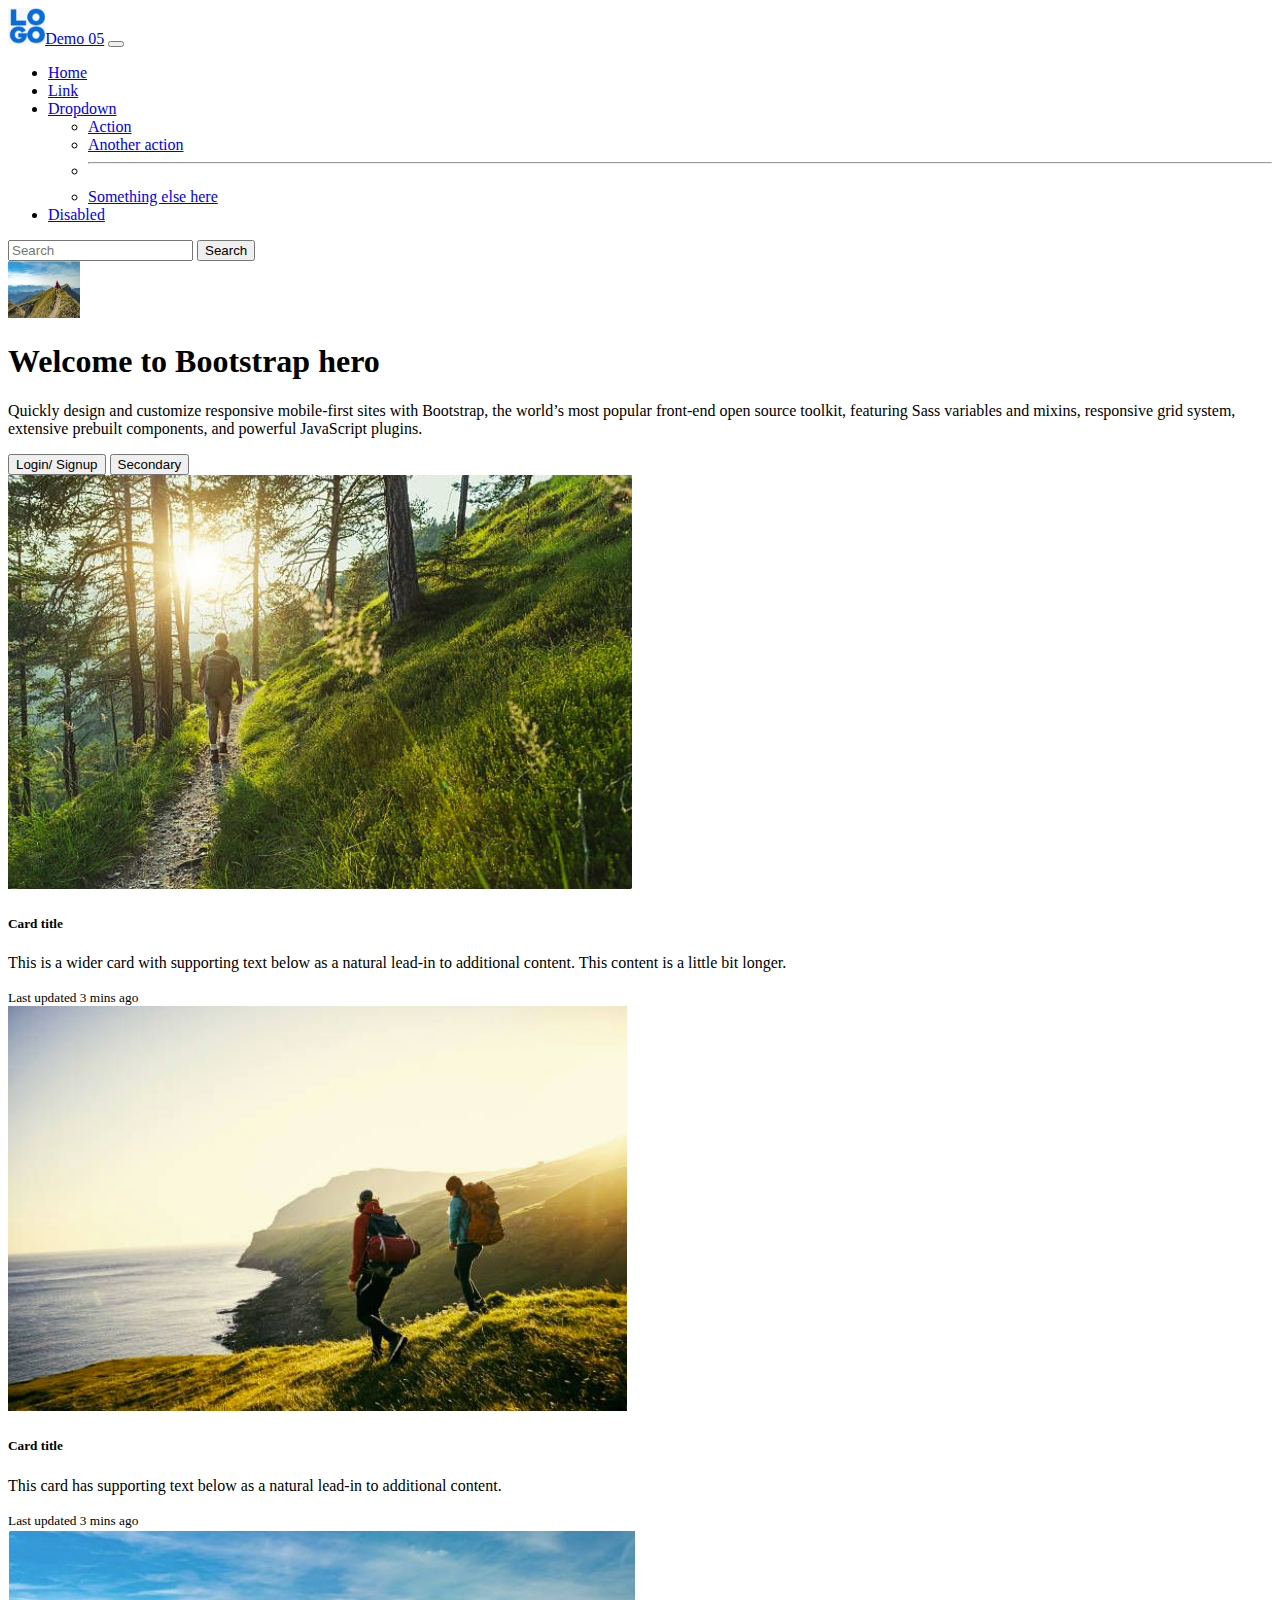
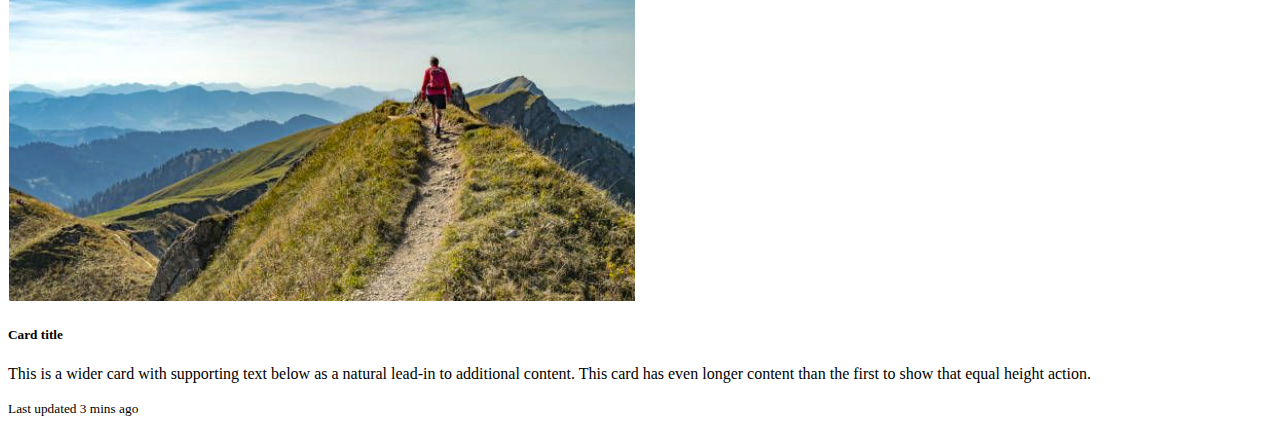
<file: index.html>
<!DOCTYPE html>
<html lang="en">
  <head>
    <title>My BCIT Project</title>
    <meta name="comp1800 template" content="My 1800 App" />

    <!-- Required meta tags -->
    <meta charset="utf-8" />
    <meta name="viewport" content="width=device-width, initial-scale=1" />

    <!-- Bootstrap Library CSS CDN go here -->
    <link
      href="https://cdn.jsdelivr.net/npm/bootstrap@5.3.2/dist/css/bootstrap.min.css"
      rel="stylesheet"
      integrity="sha384-T3c6CoIi6uLrA9TneNEoa7RxnatzjcDSCmG1MXxSR1GAsXEV/Dwwykc2MPK8M2HN"
      crossorigin="anonymous"
    />
    <!-- Boostrap Library JS CDN  go here -->
    <script
      src="https://cdn.jsdelivr.net/npm/bootstrap@5.3.2/dist/js/bootstrap.bundle.min.js"
      integrity="sha384-C6RzsynM9kWDrMNeT87bh95OGNyZPhcTNXj1NW7RuBCsyN/o0jlpcV8Qyq46cDfL"
      crossorigin="anonymous"
    ></script>
    <!-- Other libraries go here -->

    <!-- Link to styles of your own -->
    <!-- <link rel="stylesheet" href="./styles/style.css"> -->
  </head>
  <body>
    <!------------------------------>
    <!-- Your HTML Layout go here -->
    <!------------------------------>
    <!-- Stuff for body goes here -->
    <nav class="navbar navbar-expand-lg navbar-light bg-primary">
      <div class="container-fluid">
        <a class="navbar-brand" href="#">
          <img src="./images/logo.jpg" height="36" />Demo 05</a
        >
        <button
          class="navbar-toggler"
          type="button"
          data-bs-toggle="collapse"
          data-bs-target="#navbarSupportedContent"
          aria-controls="navbarSupportedContent"
          aria-expanded="false"
          aria-label="Toggle navigation"
        >
          <span class="navbar-toggler-icon"></span>
        </button>
        <div class="collapse navbar-collapse" id="navbarSupportedContent">
          <ul class="navbar-nav me-auto mb-2 mb-lg-0">
            <li class="nav-item">
              <a class="nav-link active" aria-current="page" href="#">Home</a>
            </li>
            <li class="nav-item">
              <a class="nav-link" href="#">Link</a>
            </li>
            <li class="nav-item dropdown">
              <a
                class="nav-link dropdown-toggle"
                href="#"
                id="navbarDropdown"
                role="button"
                data-bs-toggle="dropdown"
                aria-expanded="false"
              >
                Dropdown
              </a>
              <ul class="dropdown-menu" aria-labelledby="navbarDropdown">
                <li><a class="dropdown-item" href="#">Action</a></li>
                <li><a class="dropdown-item" href="#">Another action</a></li>
                <li><hr class="dropdown-divider" /></li>
                <li>
                  <a class="dropdown-item" href="#">Something else here</a>
                </li>
              </ul>
            </li>
            <li class="nav-item">
              <a
                class="nav-link disabled"
                href="#"
                tabindex="-1"
                aria-disabled="true"
                >Disabled</a
              >
            </li>
          </ul>
          <form class="d-flex">
            <input
              class="form-control me-2"
              type="search"
              placeholder="Search"
              aria-label="Search"
            />
            <button class="btn btn-outline-success" type="submit">
              Search
            </button>
          </form>
        </div>
      </div>
    </nav>
    <div class="px-4 py-5 my-5 text-center">
      <img
        class="d-block mx-auto mb-4"
        src="images/NV01.jpg"
        alt=""
        width="72"
        height="57"
      />
      <h1 class="display-5 fw-bold">Welcome to Bootstrap hero</h1>
      <div class="col-lg-6 mx-auto">
        <p class="lead mb-4">
          Quickly design and customize responsive mobile-first sites with
          Bootstrap, the world’s most popular front-end open source toolkit,
          featuring Sass variables and mixins, responsive grid system, extensive
          prebuilt components, and powerful JavaScript plugins.
        </p>
        <div class="d-grid gap-2 d-sm-flex justify-content-sm-center">
          <button type="button" class="btn btn-success btn-lg px-4 gap-3">
            Login/ Signup
          </button>
          <button type="button" class="btn btn-outline-secondary btn-lg px-4">
            Secondary
          </button>
        </div>
      </div>
    </div>

    <div class="container">
      <div class="card-group">
        <div class="card">
          <img src="images/hike1.jpg" class="card-img-top" alt="..." />
          <div class="card-body">
            <h5 class="card-title">Card title</h5>
            <p class="card-text">
              This is a wider card with supporting text below as a natural
              lead-in to additional content. This content is a little bit
              longer.
            </p>
          </div>
          <div class="card-footer">
            <small class="text-muted">Last updated 3 mins ago</small>
          </div>
        </div>
        <div class="card">
          <img src="images/hike2.jpg" class="card-img-top" alt="..." />
          <div class="card-body">
            <h5 class="card-title">Card title</h5>
            <p class="card-text">
              This card has supporting text below as a natural lead-in to
              additional content.
            </p>
          </div>
          <div class="card-footer">
            <small class="text-muted">Last updated 3 mins ago</small>
          </div>
        </div>
        <div class="card">
          <img src="images/hike3.jpg" class="card-img-top" alt="..." />
          <div class="card-body">
            <h5 class="card-title">Card title</h5>
            <p class="card-text">
              This is a wider card with supporting text below as a natural
              lead-in to additional content. This card has even longer content
              than the first to show that equal height action.
            </p>
          </div>
          <div class="card-footer">
            <small class="text-muted">Last updated 3 mins ago</small>
          </div>
        </div>
      </div>
    </div>
    <!---------------------------------------------->
    <!-- Your own JavaScript functions go here    -->
    <!---------------------------------------------->

    <!-- Link to scripts of your own -->
    <!-- <script src="./scripts/script.js"></script> -->
  </body>
</html>
</file>
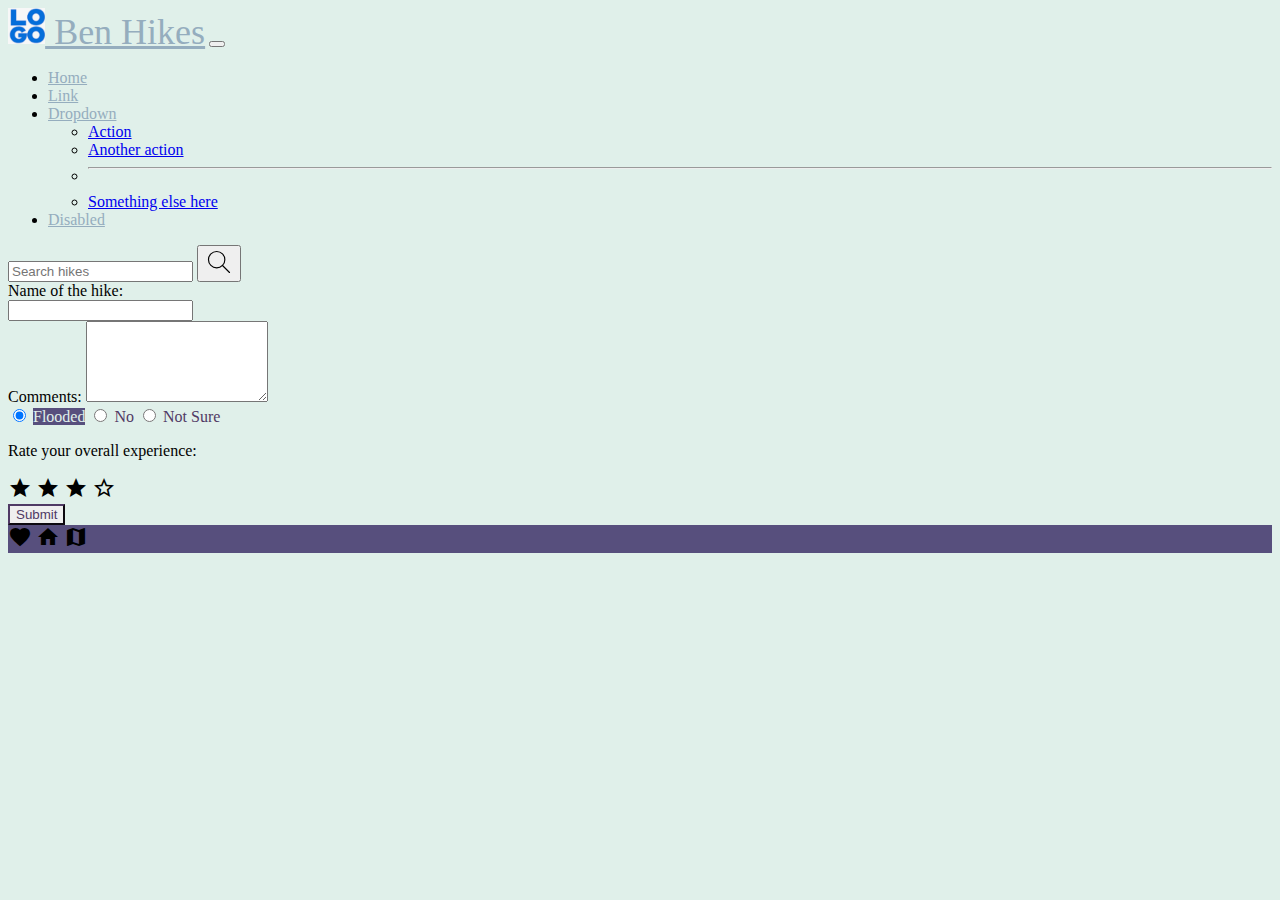
<file: review.html>
<!DOCTYPE html>
<html lang="en">
  <head>
    <title>Reviews</title>
    <meta name="comp1800 template" content="My 1800 App" />

    <!-- Required meta tags -->
    <meta charset="utf-8" />
    <meta name="viewport" content="width=device-width, initial-scale=1" />

    <!-- Bootstrap Library CSS CDN go here -->
    <link
      href="https://cdn.jsdelivr.net/npm/bootstrap@5.3.2/dist/css/bootstrap.min.css"
      rel="stylesheet"
      integrity="sha384-T3c6CoIi6uLrA9TneNEoa7RxnatzjcDSCmG1MXxSR1GAsXEV/Dwwykc2MPK8M2HN"
      crossorigin="anonymous"
    />
    <!-- Boostrap Library JS CDN  go here -->
    <script
      src="https://cdn.jsdelivr.net/npm/bootstrap@5.3.2/dist/js/bootstrap.bundle.min.js"
      integrity="sha384-C6RzsynM9kWDrMNeT87bh95OGNyZPhcTNXj1NW7RuBCsyN/o0jlpcV8Qyq46cDfL"
      crossorigin="anonymous"
    ></script>
    <!-- Other libraries go here -->

    <!-- Link to styles of your own -->
    <link rel="stylesheet" href="./styles/style.css" />
    <link rel="preconnect" href="https://fonts.googleapis.com" />
    <link rel="preconnect" href="https://fonts.gstatic.com" crossorigin />
    <link
      href="https://fonts.googleapis.com/css2?family=Inter:ital,opsz,wght@0,14..32,100..900;1,14..32,100..900&family=Montserrat:ital,wght@0,100..900;1,100..900&family=Roboto:ital,wght@0,100..900;1,100..900&display=swap"
      rel="stylesheet"
    />
    <!-- Google Icons (Material Design)-->
    <link
      href="https://fonts.googleapis.com/icon?family=Material+Icons"
      rel="stylesheet"
    />
  </head>
  <body>
    <!------------------------------>
    <!-- Your HTML Layout go here -->
    <!------------------------------>
    <!-- Stuff for body goes here -->
    <nav class="navbar navbar-expand-lg navbar-light bg-secondary">
      <div class="container-fluid">
        <a class="navbar-brand" href="#">
          <img src="./images/logo.jpg" height="36" /> Ben Hikes</a
        >
        <button
          class="navbar-toggler"
          type="button"
          data-bs-toggle="collapse"
          data-bs-target="#navbarSupportedContent"
          aria-controls="navbarSupportedContent"
          aria-expanded="false"
          aria-label="Toggle navigation"
        >
          <span class="navbar-toggler-icon"></span>
        </button>
        <div class="collapse navbar-collapse" id="navbarSupportedContent">
          <ul class="navbar-nav me-auto mb-2 mb-lg-0">
            <li class="nav-item">
              <a class="nav-link active" aria-current="page" href="#">Home</a>
            </li>
            <li class="nav-item">
              <a class="nav-link" href="#">Link</a>
            </li>
            <li class="nav-item dropdown">
              <a
                class="nav-link dropdown-toggle"
                href="#"
                id="navbarDropdown"
                role="button"
                data-bs-toggle="dropdown"
                aria-expanded="false"
              >
                Dropdown
              </a>
              <ul class="dropdown-menu" aria-labelledby="navbarDropdown">
                <li><a class="dropdown-item" href="#">Action</a></li>
                <li><a class="dropdown-item" href="#">Another action</a></li>
                <li><hr class="dropdown-divider" /></li>
                <li>
                  <a class="dropdown-item" href="#">Something else here</a>
                </li>
              </ul>
            </li>
            <li class="nav-item">
              <a
                class="nav-link disabled"
                href="#"
                tabindex="-1"
                aria-disabled="true"
                >Disabled</a
              >
            </li>
          </ul>
          <form class="d-flex">
            <input
              class="form-control me-2"
              type="search"
              placeholder="Search hikes"
              aria-label="Search"
            />
            <button class="btn btn-outline-secondary" type="submit">
              <svg
                xmlns="http://www.w3.org/2000/svg"
                viewBox="0 0 24 24"
                fill="none"
                stroke="currentColor"
                stroke-linecap="round"
                stroke-linejoin="round"
                width="28"
                height="28"
                stroke-width="1"
              >
                <path d="M10 10m-7 0a7 7 0 1 0 14 0a7 7 0 1 0 -14 0"></path>
                <path d="M21 21l-6 -6"></path>
              </svg>
            </button>
          </form>
        </div>
      </div>
    </nav>
    <form class="container">
      <div class="form-group">
        <label> Name of the hike: </label>
        <br />
        <input id="hikename" type="text" />
      </div>

      <div class="card-body form-group mb-3 mt-3">
        <label for="comment">Comments:</label>
        <textarea
          class="form-control"
          rows="5"
          id="comment"
          name="text"
        ></textarea>

        <div class="card-body form-group">
          <div
            class="btn-group"
            role="group"
            aria-label="Basic radio toggle button group"
          >
            <input
              type="radio"
              class="btn-check"
              name="btnradio"
              id="btnradio1"
              autocomplete="off"
              checked
            />
            <label class="btn btn-outline-primary" for="btnradio1"
              >Flooded</label
            >

            <input
              type="radio"
              class="btn-check"
              name="btnradio"
              id="btnradio2"
              autocomplete="off"
            />
            <label class="btn btn-outline-primary" for="btnradio2">No</label>

            <input
              type="radio"
              class="btn-check"
              name="btnradio"
              id="btnradio3"
              autocomplete="off"
            />
            <label class="btn btn-outline-primary" for="btnradio3"
              >Not Sure</label
            >
          </div>
        </div>
      </div>
      <div class="card-body">
        <p>Rate your overall experience:</p>
        <span class="material-icons" id="star1">star</span>
        <span class="material-icons" id="star2">star</span>
        <span class="material-icons" id="star3">star</span>
        <span class="material-icons" id="star4">star_outline</span>
      </div>
      <div class="card-body gap-2">
        <button
          id="submit"
          class="btn btn-outline-primary border-thin"
          type="button"
        >
          Submit
        </button>
      </div>
    </form>
    <footer class="navbar justify-content-evenly bg-info fixed-bottom">
      <div class="container py-3">
        <span class="material-icons">favorite</span>
        <span class="material-icons">home</span>
        <span class="material-icons">map</span>
      </div>
    </footer>
    <!---------------------------------------------->
    <!-- Your own JavaScript functions go here    -->
    <!---------------------------------------------->

    <!-- Link to scripts of your own -->
    <script src="./scripts/script.js"></script>
  </body>
</html>
</file>
<file: styles/style.css>
/*
* --------------------------------------------
* Custom styles to override the default Bootstrap ones
* --------------------------------------------
*/

/* New Color Palette:
* Lightest (Text):         #e0f0ea      (text, contrast with dark)
* Dark Green (Primary):    #95adbe      
* Light Green (Secondary): #574f7d      (canvas background)
* Reddish-Brown (Accent):  #503a65
*/

.bg-info {
  background-color: #574f7d !important; /* Light green for secondary backgrounds */
}

.navbar-light .navbar-brand,
.navbar-light .navbar-nav .nav-link {
  color: #95adbe; /* Dark green for brand name & nav links for visibility */
}

.navbar-brand {
  font-family: "Caveat", cursive; /*change the font name for what you have*/
  font-size: 2.25rem;
}

.btn-info {
  color: #e0f0ea; /* Lightest shade for text on info button for contrast */
  background-color: #574f7d; /* Light green for button background */
  border-color: #503a65; /* Dark green for button border */
}

.btn-primary {
  color: #e0f0ea; /* Lightest shade for text */
  font-size: 150%;
  background-color: #95adbe; /* Dark green for primary button background */
  border-color: #503a65; /* Reddish-brown for border to use as accent */
  border-width: thin;
}

body {
  background-color: #e0f0ea; /* Lightest shade for body background to follow the 60% rule */
}

/* Style for radio button labels when not selected */
.btn-outline-primary {
  color: #503a65; /* Dark green text color for contrast */
  border-color: #503a65; /* Light green border color */
}

/* Style for radio button labels on hover or focus */
.btn-outline-primary:hover,
.btn-outline-primary:focus {
  color: #e0f0ea; /* Lightest color for text */
  background-color: #574f7d; /* Light green background */
  border-color: #503a65; /* Dark green border for emphasis */
}

/* Style for the active (checked) radio button label */
.btn-check:checked + .btn-outline-primary,
.btn-check:active + .btn-outline-primary {
  color: #e0f0ea; /* Lightest color for text */
  background-color: #574f7d; /* Dark green background for primary action */
  border-color: #503a65; /* Reddish-brown border to use as accent */
}
</file>
